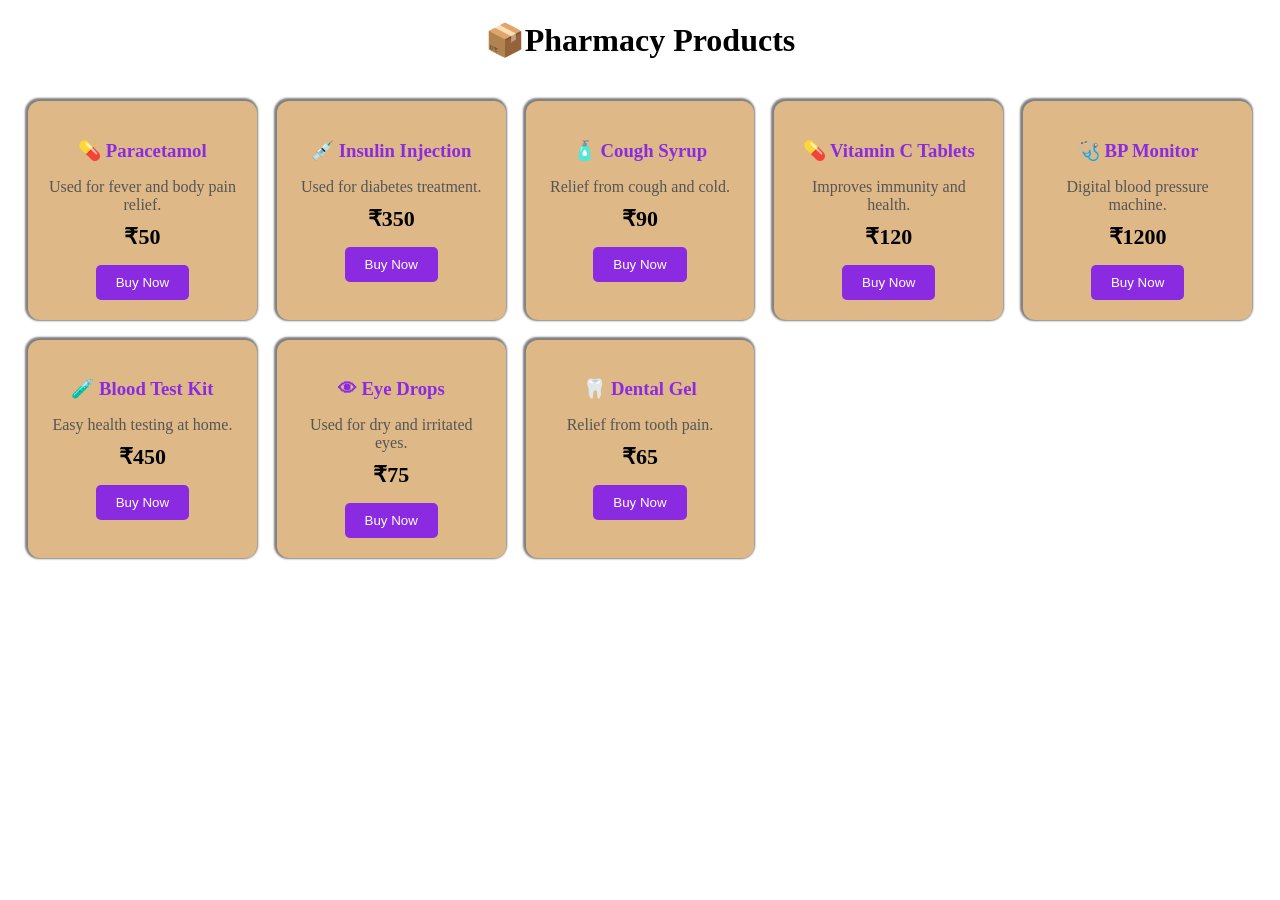
<file: product.html>
<!DOCTYPE html>
<html lang="en">
<head>
    <meta charset="UTF-8">
    <meta name="viewport" content="width=device-width, initial-scale=1.0">
    <title>products</title>
</head>
<style>
h1{
    justify-content: center;
    display: flex;
    }
.products{
    display:grid;
    grid-template-columns:repeat(auto-fit,minmax(220px,1fr));
    gap:20px;
    padding:20px;
}

.card{
    background:burlywood;
    padding:20px;
    border-radius:12px;
    box-shadow: -1px -1px 2px 2px gray;
    transition:0.3s;
    text-align:center;
}

.card:hover{
    transform:translateY(-10px);
}

.card h3{
    color:blueviolet;
    margin-bottom:10px;
}

.card p{
    color:#555;
    margin-bottom:10px;
}

.card span{
    display:block;
    font-size:22px;
    font-weight:bold;
    margin-bottom:15px;
}

.card button{
    padding:10px 20px;
    border:none;
    background: blueviolet;
    color:white;
    border-radius:5px;
    cursor:pointer;
}

.card button:hover{
    background:blueviolet;
}
.popup{
    position:fixed;
    bottom:20px;
    right:20px;
    background:blueviolet;
    color:white;
    padding:15px 20px;
    border-radius:8px;
    box-shadow:0 0 10px rgba(0,0,0,0.2);
    display:none;
    animation:slideUp 0.5s ease;
}

/* Popup animation */
@keyframes slideUp{
    from{
        transform:translateY(50px);
        opacity:0;
    }

    to{
        transform:translateY(0);
        opacity:1;
    }
}
</style>
<body>
    <h1>📦Pharmacy Products</h1>
    <div class="products">

    <div class="card">
        <h3>💊 Paracetamol</h3>
        <p>Used for fever and body pain relief.</p>
        <span>₹50</span>
        <button>Buy Now</button>
    </div>

    <div class="card">
        <h3>💉 Insulin Injection</h3>
        <p>Used for diabetes treatment.</p>
        <span>₹350</span>
        <button>Buy Now</button>
    </div>

    <div class="card">
        <h3>🧴 Cough Syrup</h3>
        <p>Relief from cough and cold.</p>
        <span>₹90</span>
        <button>Buy Now</button>
    </div>

    <div class="card">
        <h3>💊 Vitamin C Tablets</h3>
        <p>Improves immunity and health.</p>
        <span>₹120</span>
        <button>Buy Now</button>
    </div>

    <div class="card">
        <h3>🩺 BP Monitor</h3>
        <p>Digital blood pressure machine.</p>
        <span>₹1200</span>
        <button>Buy Now</button>
    </div>

    <div class="card">
        <h3>🧪 Blood Test Kit</h3>
        <p>Easy health testing at home.</p>
        <span>₹450</span>
        <button>Buy Now</button>
    </div>

    <div class="card">
        <h3>👁 Eye Drops</h3>
        <p>Used for dry and irritated eyes.</p>
        <span>₹75</span>
        <button>Buy Now</button>
    </div>

    <div class="card">
        <h3>🦷 Dental Gel</h3>
        <p>Relief from tooth pain.</p>
        <span>₹65</span>
        <button>Buy Now</button>
    </div>

</div>
<script>

// Select all Buy buttons
const buyButtons = document.querySelectorAll(".card button");

// Create popup message
const popup = document.createElement("div");
popup.className = "popup";
document.body.appendChild(popup);

// Buy button function
buyButtons.forEach(button => {

    button.addEventListener("click", () => {

        // Get medicine name
        const productName =
        button.parentElement.querySelector("h3").innerText;

        // Change popup text
        popup.innerText = productName + " added successfully ✔";

        // Show popup
        popup.style.display = "block";

        // Hide popup after 2 seconds
        setTimeout(() => {
            popup.style.display = "none";
        }, 2000);

    });

});

</script>
</body>
</html>
</file>
